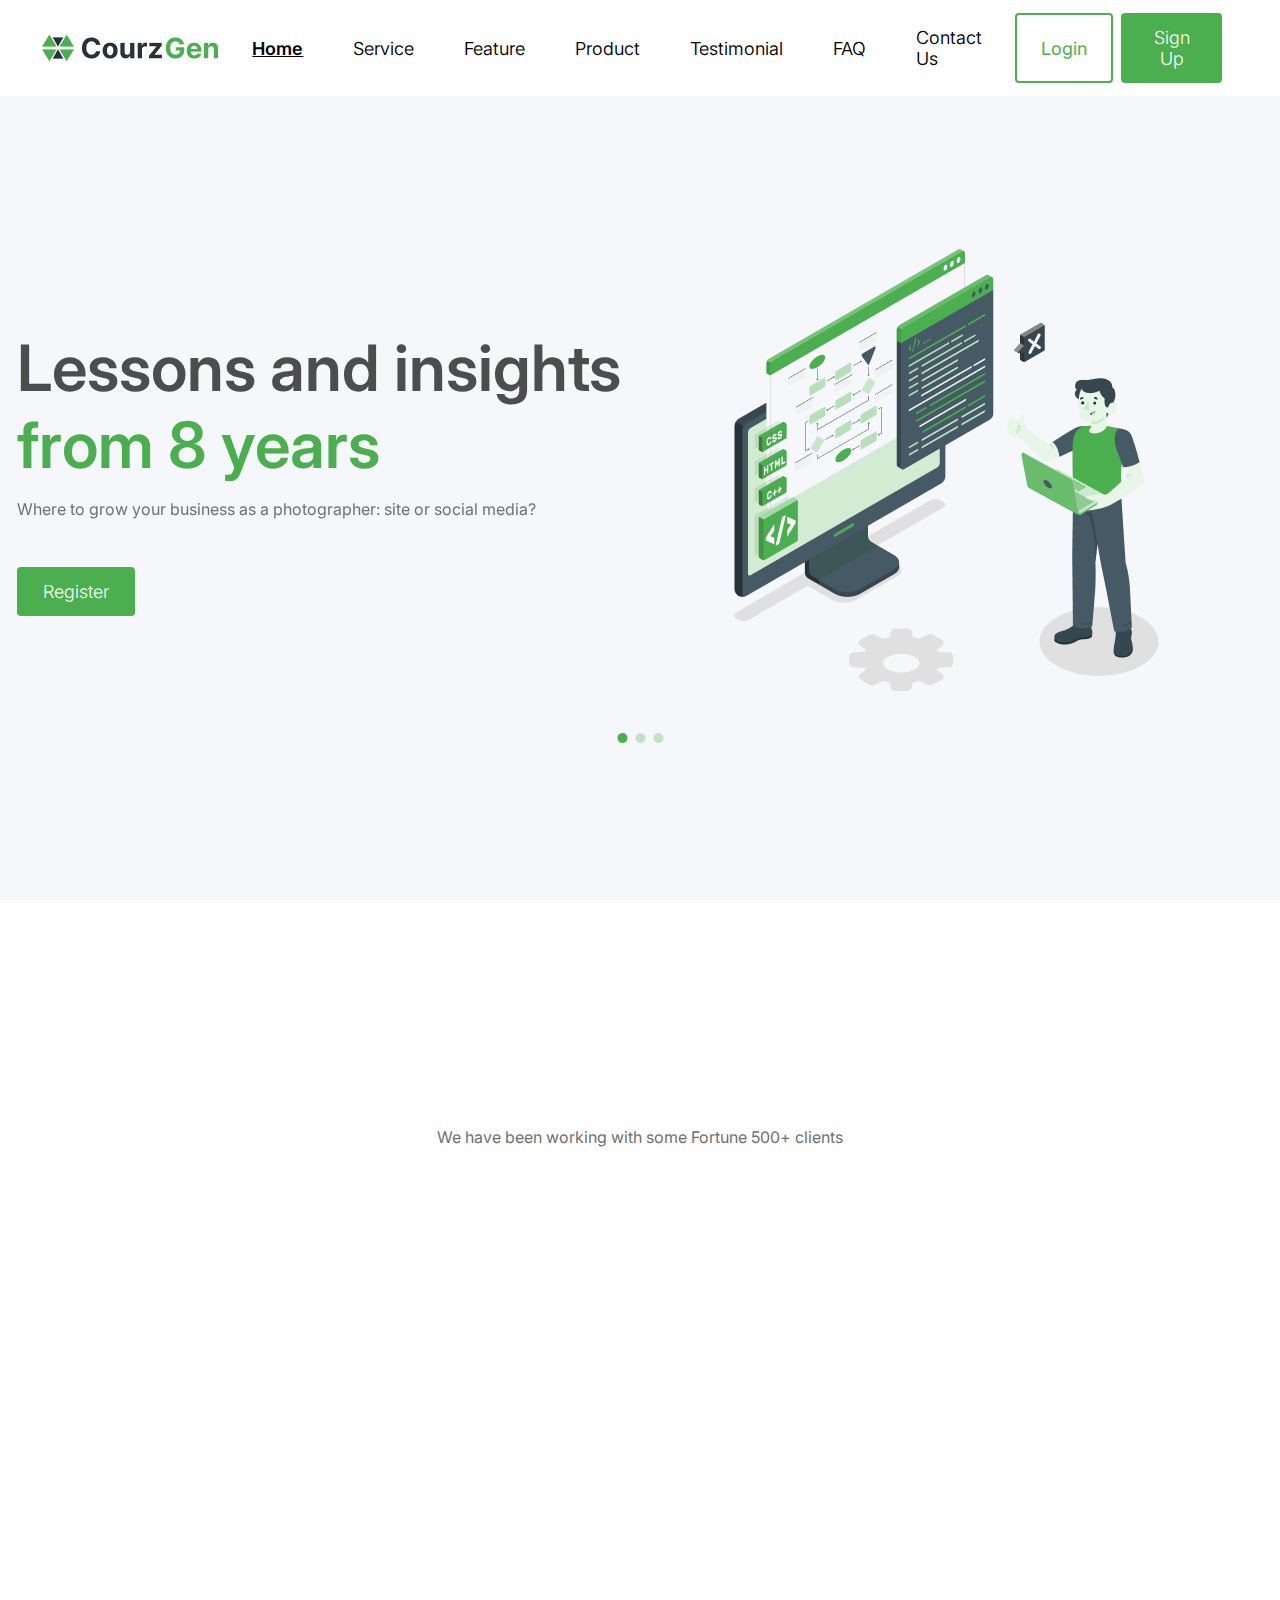
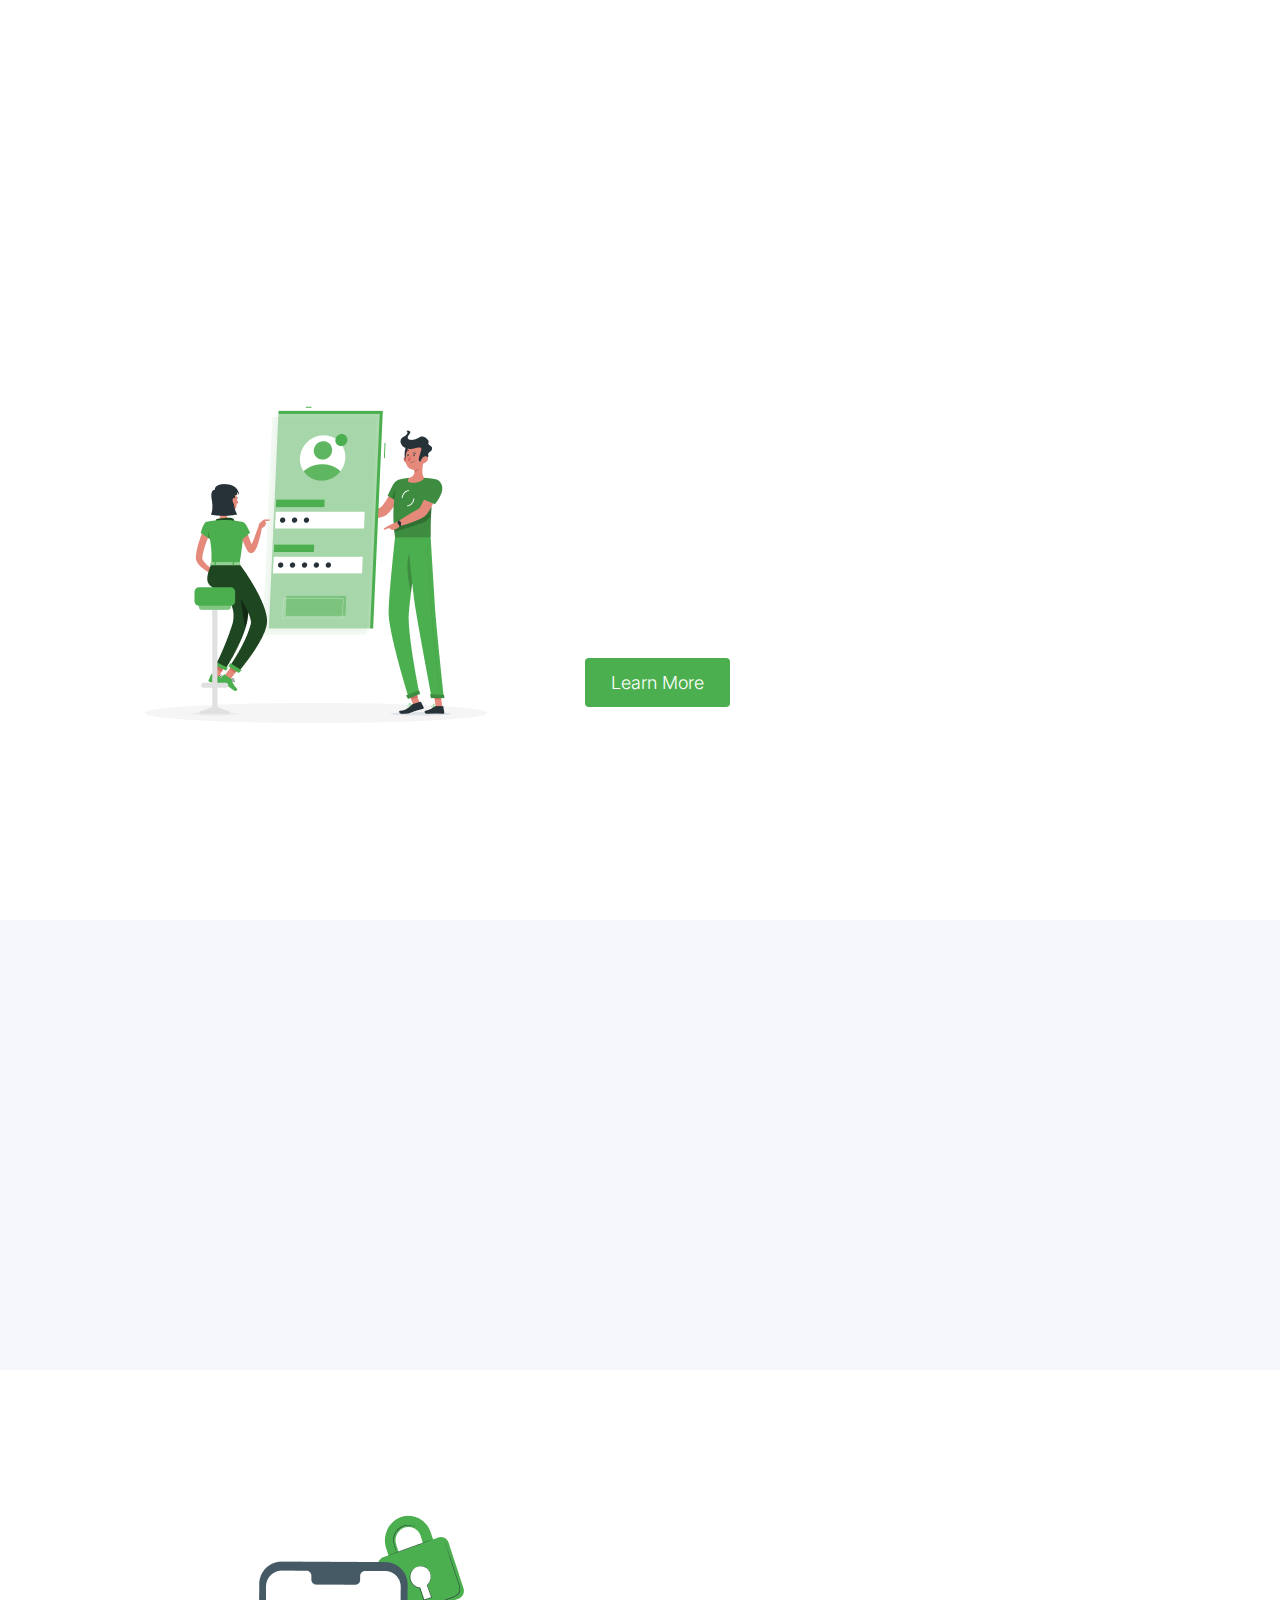
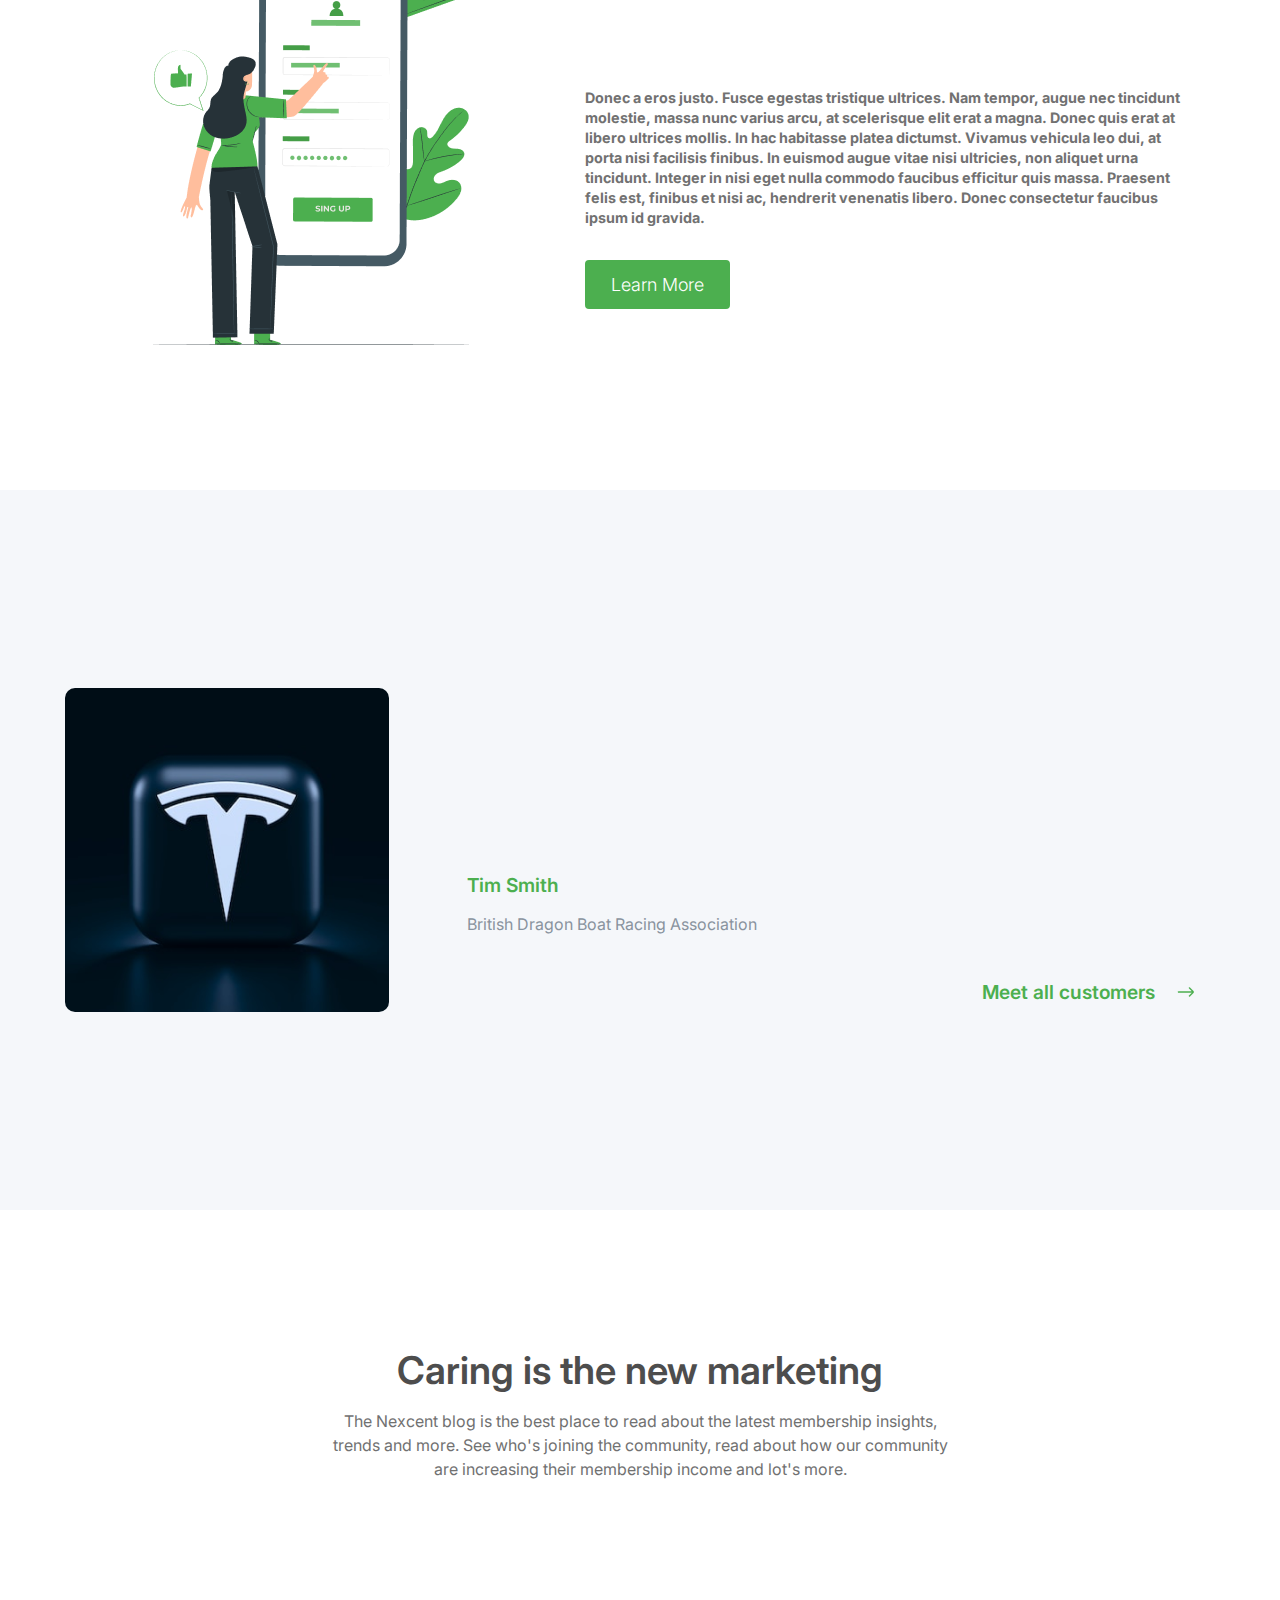
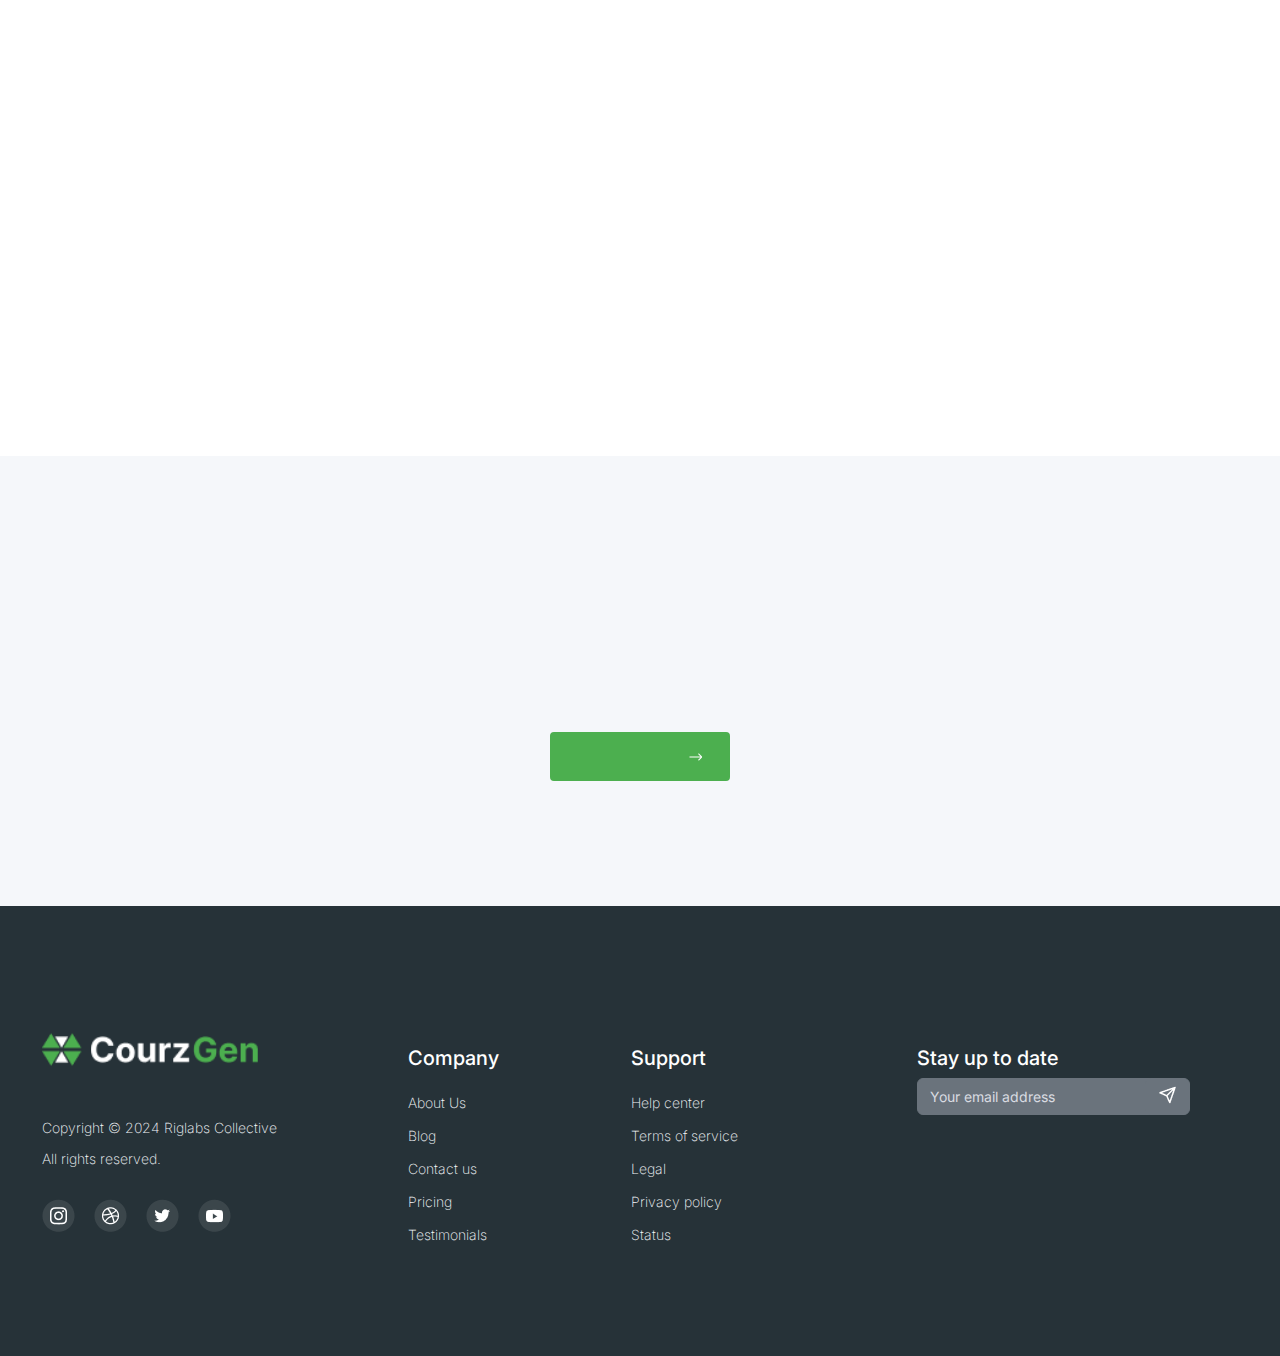
<file: index.html>
<!DOCTYPE html>
<html lang="en">
<head>
  <meta charset="UTF-8">
  <meta name="viewport" content="width=device-width, initial-scale=1.0">
  <title>Document</title>
  <link rel="stylesheet" href="style.css">
</head>
<body>
  <header>
    <img id="mainLogo" src="assets/Switch Mode=NO.png" alt="mainLogo">
    <nav>
      <a href="./" class="active">Home</a>
      <a href="./#Service">Service</a>
      <a href="./#Feature">Feature</a>
      <a href="./#Product">Product</a>
      <a href="./#Testimonial">Testimonial</a>
      <a href="">FAQ</a>      
      <a href="ContactUs.html">Contact Us</a>
    </nav>
    <div id="loginAndSignUp">
      <button id="loginBtn" class="loadingBtn">Login
        <img class="loadingIcon" src="assets/Loading.png" alt="Loading...">
      </button>
      <button id="signUpBtn" class="loadingBtn">
        <span>Sign Up</span>
        <img class="loadingIcon" src="assets/Loading.png" alt="Loading...">
      </button>
    </div>
  </header>
  <div id="Home"></div>
  <section id="firstContent">
      <div id="textAndImage">
        <div id="firstContentText">
          <p id="LessonsProp" class="js-scroll">Lessons and insights</p>
          <p id="fromProp" class="js-scroll">from 8 years</p>
          <p id="subProp" class="js-scroll">Where to grow your business as a photographer: site or social media?</p>
          <button id="registerBtn" class="loadingBtn">Register
            <img class="loadingIcon" src="assets/Loading.png" alt="Loading...">
          </button>
        </div>
        <div id="heroIllustration">
          <img id="heroIllustrationImg" src="assets/Hero Illustration.png" alt="Hero_Illustration">
        </div>
      </div>
      <div id="dots">
        <img id="dotsImg" src="assets/Dots.png" alt="Dots">
      </div>
      <div id="Service"></div>
  </section>
  <section id="secondContent">
      <h2 id="head2" class="js-scroll">Our Clients</h2>
      <p id="subProp">We have been working with some Fortune 500+ clients</p>
      <div class="clientsIcon">
        <img class="Icon js-scroll" src="assets/Logo.png" alt="Icon">
        <img class="Icon js-scroll" src="assets/Logo (1).png" alt="Icon">
        <img class="Icon js-scroll" src="assets/Logo (2).png" alt="Icon">
        <img class="Icon js-scroll" src="assets/Logo (3).png" alt="Icon">
        <img class="Icon js-scroll" src="assets/Logo (4).png" alt="Icon">
        <img class="Icon js-scroll" src="assets/Logo (5).png" alt="Icon">
        <img class="Icon js-scroll" src="assets/Logo (7).png" alt="Icon">
      </div>
      <h2 id="head3" class="js-scroll">Manage your entire community</h2>
      <h2 id="head2" class="js-scroll">in a single system</h2>
      <p id="subProp" class="js-scroll">Who is Nextcent suitable for?</p>
      <div id="prevCust">
        <div class="Customer js-scroll">
          <img id="logo" src="assets/Icon (3).png" alt="">
          <h3 id="head4">Membership Organizations</h3>
          <p id="info">Our membership management software provides full automation of membership renewals and payments</p>
        </div>
        <div class="Customer js-scroll">
          <img id="logo" src="assets/Icon (1).png" alt="">
          <h3 id="head4">National Associations</h3>
          <p id="info">Our membership management software provides full automation of membership renewals and payments</p>
        </div>
        <div class="Customer js-scroll">
          <img id="logo" src="assets/Icon (2).png" alt="">
          <h3 id="head4">Clubs And Groups</h3>
          <p id="info">Our membership management software provides full automation of membership renewals and payments</p>
        </div>
      </div>
  </section>

  <section>
    <div id="thirdContent">
      <div>
        <img id="Feature1" src="assets/Feature 1 Illustration.png" alt="Feature 1">
      </div>
      <div id="content3">
        <h2 id="head3" class="js-scroll">The unseen of spending three years at Pixelgrade</h2>
        <p id="subProp" class="js-scroll">Lorem ipsum dolor sit amet, consectetur adipiscing elit. Sed sit amet justo ipsum. Sed accumsan quam
          vitae est varius fringilla. Pellentesque placerat vestibulum lorem sed porta. Nullam mattis tristique iaculis. Nullam
          pulvinar sit amet risus pretium auctor. Etiam quis massa pulvinar, aliquam quam vitae, tempus sem. Donec elementum
          pulvinar odio.</p>
          <div id="Feature"></div>
        <button id="learnMoreBtn" class="loadingBtn">Learn More
          <img class="loadingIcon" src="assets/Loading.png" alt="Loading...">
        </button>
      </div>
    </div>
    </section>
  <section >
    <div id="fourthContent">
      <div id="PropText">
        <h2 id="Prop1" class=" js-scroll">Helping a local</h2>
        <h2 id="Prop2" class=" js-scroll">business reinvent itself</h2>
        <p id="Prop3" class=" js-scroll">We reached here with our hard work and dedication</p>
      </div>
      <div id="fourItems">
        <div id="first2Items">
          <div id="statistics">
            <div class=" js-scroll"><img id="statisticsImg" src="assets/Users.png" alt="Users"></div>
            <div class=" js-scroll">
              <h3 id="statisticsCalc">2,245,341</h3>
              <p id="subProp2">Members</p>
            </div>
          </div>
          <div id="statistics">
            <div class=" js-scroll"><img id="statisticsImg" src="assets/Calendar.png" alt="Calendar"></div>
            <div class=" js-scroll">
              <h3 id="statisticsCalc">828,867</h3>
              <p id="subProp2">Event Bookings</p>
            </div>
          </div>
        </div>
        <div id="second2Items">
          <div id="statistics">
            <div class=" js-scroll"><img id="statisticsImg" src="assets/Layers.png" alt="Layers"></div>
            <div class=" js-scroll">
              <h3 id="statisticsCalc">46,328</h3>
              <p id="subProp2">Clubs</p>
            </div>
          </div>
          <div id="statistics">
            <div class=" js-scroll"><img id="statisticsImg" src="assets/Logout.png" alt="Logout"></div>
            <div class=" js-scroll">
              <h3 id="statisticsCalc">1,926,436</h3>
              <p id="subProp2">Payments</p>
            </div>
          </div>
        </div>
        <div id="Product"></div>
      </div>
    </div>
  </section>
  <section>
    <div id="fifthContent">
      <div>
        <img id="Feature2" src="assets/Feature 2 Illustration.png" alt="Feature 1">
      </div>
      <div id="content5">
        <h2 id="head5" class=" js-scroll">How to design your site footer like we did</h2>
        <p id="subProp3" class="subProp3" class=" js-scroll">Donec a eros justo. Fusce egestas tristique ultrices. Nam tempor, augue nec tincidunt molestie, massa nunc varius arcu,
        at scelerisque elit erat a magna. Donec quis erat at libero ultrices mollis. In hac habitasse platea dictumst. Vivamus
        vehicula leo dui, at porta nisi facilisis finibus. In euismod augue vitae nisi ultricies, non aliquet urna tincidunt.
        Integer in nisi eget nulla commodo faucibus efficitur quis massa. Praesent felis est, finibus et nisi ac, hendrerit
        venenatis libero. Donec consectetur faucibus ipsum id gravida.</p>
        <button id="learnMoreBtn" class="loadingBtn">Learn More
          <img class="loadingIcon" src="assets/Loading.png" alt="Loading...">
        </button>
        <div id="Testimonial"></div>
      </div>
    </div>
    
  </section>
  <section >
    <div id="sixthContent">
      <img id="sixthContentImg" src="assets/Image.png" alt="">
      <div id="sixthContentText">
        <p id="subProp4" class=" js-scroll">Maecenas dignissim justo eget nulla rutrum molestie. Maecenas lobortis sem dui, vel rutrum risus tincidunt ullamcorper.
        Proin eu enim metus. Vivamus sed libero ornare, tristique quam in, gravida enim. Nullam ut molestie arcu, at hendrerit
        elit. Morbi laoreet elit at ligula molestie, nec molestie mi blandit. Suspendisse cursus tellus sed augue ultrices, quis
        tristique nulla sodales. Suspendisse eget lorem eu turpis vestibulum pretium. Suspendisse potenti. Quisque malesuada
        enim sapien, vitae placerat ante feugiat eget. Quisque vulputate odio neque, eget efficitur libero condimentum id.
        Curabitur id nibh id sem dignissim finibus ac sit amet magna.</p>
        <h4 id="author">Tim Smith</h4>
        <p id="subProp5">British Dragon Boat Racing Association</p>
        <div id="IconAndMore">
          <div id="clientsIcon2">
            <img class="Icon2 js-scroll" src="assets/Logo (6).png" alt="">
            <img class="Icon2 js-scroll" src="assets/Logo (1).png" alt="">
            <img class="Icon2 js-scroll" src="assets/Logo (2).png" alt="">
            <img class="Icon2 js-scroll" src="assets/Logo (3).png" alt="">
            <img class="Icon2 js-scroll" src="assets/Logo (4).png" alt="">
            <img class="Icon2 js-scroll" src="assets/Logo (5).png" alt="">
          </div>
          <h4 id="more">Meet all customers</h4>
          <img src="assets/Right.png" alt="">
        </div>
      </div>
    </div>
</section>
  <section id="FAQ">
    <div id="seventhContent">
      <h2 id="head6">Caring is the new marketing</h2>
      <span id="info2">The Nexcent blog is the best place to read about the latest membership insights, trends and more. See who's joining the
      community, read about how our community are increasing their membership income and lot's more.​</span>
      <div id="threePoints">
        <div class="container js-scroll">
          <div id="points">
            <img id="image" src="assets/image 18.png" alt="image">
            <div id="card">
              <h4 id="head7">Creating Streamlined Safeguarding Processes with OneRen</h4>
              <button id="readMoreBtn">
                <span>Read more</span>
                <img src="assets/Right.png" alt="Right">
              </button>
            </div>
        </div>
        </div>
        <div class="container js-scroll">
          <div id="points">
            <img id="image" src="assets/image 19.png" alt="image">
            <div id="card">
              <h4 id="head7">What are your safeguarding responsibilities and how can you manage them?</h4>
              <button id="readMoreBtn">
                <span>Read more</span>
                <img src="assets/Right.png" alt="Right">
            </div>
            </button>
          </div>
        </div>
        <div class="container js-scroll">
          <div id="points">
            <img id="image" src="assets/image 20.png" alt="image">
            <div id="card">
              <h4 id="head7">Revamping the Membership Model with Triathlon Australia</h4>
              <button id="readMoreBtn">
                <span>Read more</span>
                <img src="assets/Right.png" alt="Right">
            </div>
            </button>
          </div>
        </div>
      </div>
    </div>
  </section>
  <section>
    <div id="eighthContent">
      <h1 id="head8" class=" js-scroll">Wanna try our app?</h1>
      <button id="demoBtm">
        <span  class=" js-scroll">Get a demo</span>
        <img src="assets/Right1.png" alt="Right">
      </button>
    </div>
  </section>
  
  <footer>
    <div id="footerContent">
      <div id="footerLogo">
        <img id="footerLogoImg"src="assets/Switch Mode=YES.png" alt="">
        <p id="copyright">Copyright © 2024 Riglabs Collective</p>
        <p id="rights">All rights reserved.</p>
        <div id="footerSocial">
          <img src="assets/Social Icons (1).png" alt="Instagrsm">
          <img src="assets/Social Icons (2).png" alt="social">
          <img src="assets/Social Icons (3).png" alt="Twitter">
          <img src="assets/Social Icons (4).png" alt="YouTube">
        </div>
      </div>
        <div id="Company">
          <h4 id="head9">Company</h4>
          <a href="">About Us</a>
          <a href="">Blog</a>
          <a href="">Contact us</a>
          <a href="">Pricing</a>
          <a href="">Testimonials</a>
        </div>
        <div id="Support">
          <h4 id="head9">Support</h4>
          <a href="">Help center</a>
          <a href="">Terms of service</a>
          <a href="">Legal</a>
          <a href="">Privacy policy</a>
          <a href="">Status</a>
        </div>
        <div id="footerMail">
          <h4 id="head10">Stay up to date</h4>
          <form action="" autocomplete="on">
            <input type="mail" name="mail" placeholder="Your email address">
            <button id="submit" type="submit">
              <img src="assets/send.png" alt="send">
            </button>
          </form>
        </div>
    </div>
  </footer>
  <script src="script.js"></script>
</body>
</html>
</file>
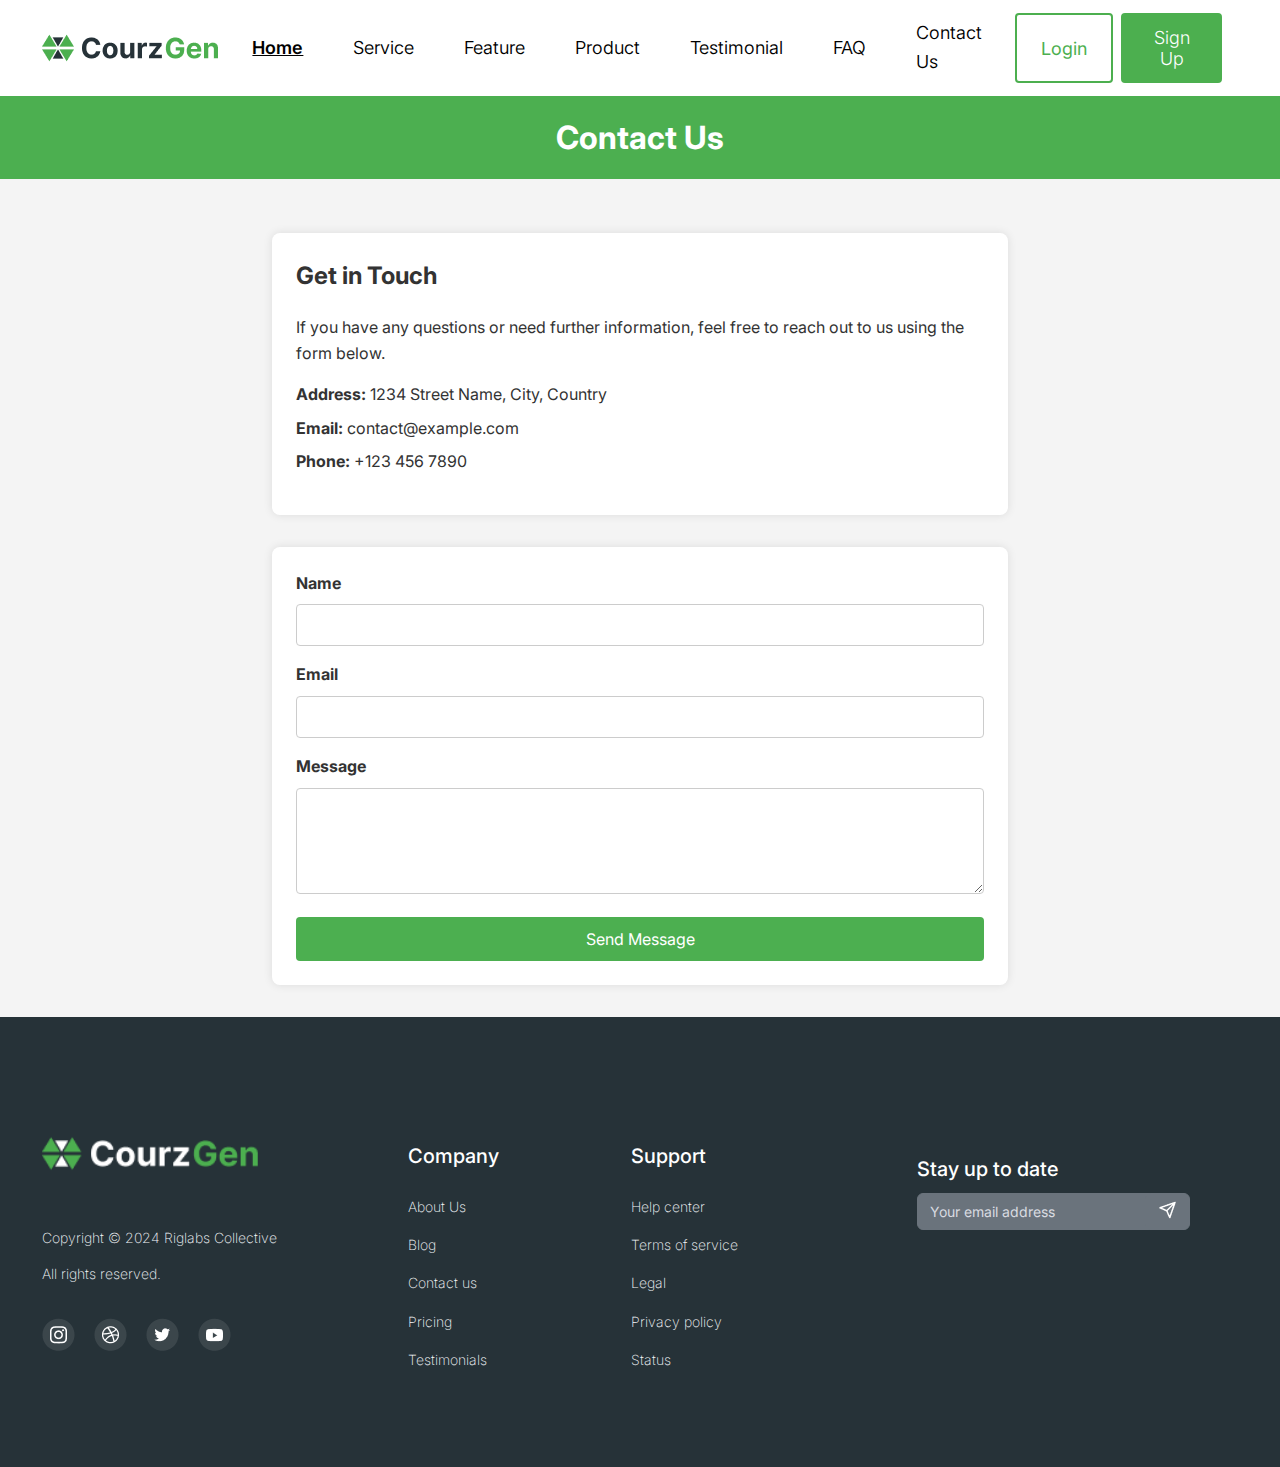
<file: ContactUs.html>
<!DOCTYPE html>
<html lang="en">

<head>
  <meta charset="UTF-8">
  <meta name="viewport" content="width=device-width, initial-scale=1.0">
  <title>Contact Us</title>
  <link rel="stylesheet" href="ContactUs.css">
</head>

<body>
  <header>
    <img id="mainLogo"src="assets/Switch Mode=NO.png" alt="">
    <nav>
      <a href="./" class="active">Home</a>
      <a href="./#Servise">Service</a>
      <a href="./#Feature">Feature</a>
      <a href="./#Product">Product</a>
      <a href="./#Testimonial">Testimonial</a>
      <a href="">FAQ</a>
      <a href="ContactUs.html">Contact Us</a>
    </nav>
    <div id="loginAndSignUp">
      <button id="loginBtn" class="loadingBtn">Login
        <img class="loadingIcon" src="assets/Loading.png" alt="Loading...">
      </button>
      <button id="signUpBtn" class="loadingBtn">
        <span>Sign Up</span>
        <img class="loadingIcon" src="assets/Loading.png" alt="Loading...">
      </button>
    </div>
  </header>
  <h1 id="heading">Contact Us</h1>
  <main>
    <section class="contact-container">
      <div class="contact-info">
        <h2>Get in Touch</h2>
        <p>If you have any questions or need further information, feel free to reach out to us using the form below.</p>
        <ul>
          <li><strong>Address:</strong> 1234 Street Name, City, Country</li>
          <li><strong>Email:</strong> contact@example.com</li>
          <li><strong>Phone:</strong> +123 456 7890</li>
        </ul>
      </div>
      <div class="contact-form">
        <form >
          <div class="form-group">
            <label for="name">Name</label>
            <input type="text" id="name" name="name" required>
          </div>
          <div class="form-group">
            <label for="email">Email</label>
            <input type="email" id="email" name="email" required>
          </div>
          <div class="form-group">
            <label for="message">Message</label>
            <textarea id="message" name="message" rows="5" required></textarea>
          </div>
          <button type="submit">Send Message</button>
        </form>
      </div>
    </section>
  </main>

  <footer>
    <div id="footerContent">
      <div id="footerLogo">
        <img id="footerLogoImg" src="assets/Switch Mode=YES.png" alt="">
        <p id="copyright">Copyright © 2024 Riglabs Collective</p>
        <p id="rights">All rights reserved.</p>
        <div id="footerSocial">
          <img src="assets/Social Icons (1).png" alt="Instagrsm">
          <img src="assets/Social Icons (2).png" alt="social">
          <img src="assets/Social Icons (3).png" alt="Twitter">
          <img src="assets/Social Icons (4).png" alt="YouTube">
        </div>
      </div>
      <div id="Company">
        <h4 id="head9">Company</h4>
        <a href="">About Us</a>
        <a href="">Blog</a>
        <a href="">Contact us</a>
        <a href="">Pricing</a>
        <a href="">Testimonials</a>
      </div>
      <div id="Support">
        <h4 id="head9">Support</h4>
        <a href="">Help center</a>
        <a href="">Terms of service</a>
        <a href="">Legal</a>
        <a href="">Privacy policy</a>
        <a href="">Status</a>
      </div>
      <div id="footerMail">
        <h4 id="head10">Stay up to date</h4>
        <form action="" autocomplete="on">
          <input type="mail" name="mail" placeholder="Your email address">
          <button id="submit" type="submit">
            <img src="assets/send.png" alt="send">
          </button>
        </form>
      </div>
    </div>
  </footer>
  <script src="script.js"></script>
</body>
</html>
</file>
<file: style.css>
@import url('https://fonts.googleapis.com/css2?family=Inter:ital,opsz,wght@0,14..32,100..900;1,14..32,100..900&family=Roboto:ital,wght@0,100;0,300;0,400;0,500;0,700;0,900;1,100;1,300;1,400;1,500;1,700;1,900&display=swap');
*{
  box-sizing: border-box;
  font-family: 'Inter', sans-serif;
}
body {
  box-sizing: border-box;
    margin: 0;
    padding: 0;
    overflow-x: hidden;
  }

html {
  scroll-behavior: smooth;
}
img{
  pointer-events: none;
  max-width: 100%;
  height: auto;
}
#mainLogo{
  width: 11.803rem;
  height:auto;
  margin-left: 2rem;
}
header{
  position: absolute;
  top: 0;
  left: 0;
  width: 100%;
  height: 6rem;
  z-index: 1000;
  display: flex;
  flex-direction: row;
  align-items: center;
  padding: 1.25rem 0.625rem;
  gap: 0.5rem;
  justify-content: space-between;
  border: #ffffff;
  background-color: #ffffff;
}
nav{
  display: flex;
  flex-direction: row;
  align-items: center;
  font-weight: 350;
}
header nav .active{
  font-weight: 600;
  text-decoration: underline;
}
header nav a {
  color: rgb(0, 0, 0);
  font-size: 1.125rem;
  margin: 0 1.563rem;
  transition: all 0.3s;
  text-decoration: none;
}
header nav a:hover{
  color:#89939E;
}
.sticky{
  position: fixed;
  top: 0;
  left: 0;
  z-index: 1000;
}
#loginAndSignUp{
  display: flex;
  flex-direction: row;
}
#loginBtn,#readMoreBtn{
  background-color: #ffffff;
  color: #4CAF4F;
  padding: 0.75rem 1.5rem;
  font-size: 1.125rem;
  border-radius: 4px;
  display: flex;
    align-items: center;
  border: 2px solid #4CAF4F;/* Specify border width, style, and color */
  font-weight: 400;
  transition: all 0.3s;
}
#signUpBtn, #registerBtn,#learnMoreBtn,#demoBtm{
  background-color: #4CAF4F;
  color: #ffffff;
  padding: 0.75rem 1.5rem;
  font-size: 1.125rem;
  border-radius: 4px;
  width:fit-content;
  display: flex;
  align-items: center;
  border: 2px solid #4CAF4F;
  font-weight: 300;
  transition: all 0.3s;
}
.loadingIcon {
  display: none;
}
.loadingBtn.loading .loadingIcon {
  display: inline-block;
}
#signUpBtn{
  margin-right: 3rem;
  margin-left: 0.5rem;
}
#loginBtn:hover,#readMoreBtn:hover{
  background-color: #F5F7FA;
}
#signUpBtn:hover, #registerBtn:hover, #learnMoreBtn:hover, #demoBtm:hover{
  color: #F5F7FA;
}
#loginBtn:focus, #readMoreBtn:focus{
  border-color: #89939E;
  background-color: #F5F7FA;
}
#signUpBtn:focus, #registerBtn:focus, #learnMoreBtn:focus, #demoBtm:focus{
  border-color: #4D4D4D;
}
#loginBtn:active, #readMoreBtn:active{
  border-color: #F5F7FA;
  background-color: #F5F7FA;
}
#signUpBtn:active, #registerBtn:active, #learnMoreBtn:active, #demoBtm:active{
  background-color: #388E3B;
  border-color: #388E3B;
}
#firstContent{
  width: 100vw;
  height: calc(100vh - 6rem);
  margin-top:6rem;
  background-color: #F5F7FA;
  display: flex;
  flex-direction: column;
  justify-content: center;
  align-items: center;
  overflow: hidden;
}
#firstContentText{
  display: flex;
  flex-direction: column;
  justify-content: center;
  align-items: flex-start;
  padding: 0 6.5rem 0 0;
  box-sizing: border-box;
}
#textAndImage{
  display: flex;
  flex-direction: row;
  margin-right: 6rem;
  box-sizing: border-box;
}

#LessonsProp{
  font-size: 4rem;
  font-weight: 600;
  color: #4D4D4D;
  margin: 0;
}
#fromProp{
  font-size: 4rem;
  font-weight: 600;
  color: #4CAF4F;
  margin: 0;
}
#subProp{
  font-size: 1rem;
  color: #717171;
}
#heroIllustrationImg{
  width: 27.625rem;
  max-width: 100%;
  height: auto;
  object-fit: contain;
}
#registerBtn{
  margin-top: 2rem;
}
#dots{
  pointer-events: none;
  margin-top: 2rem;
}
#secondContent{
  height: 100vh;
  display: flex;
  flex-direction: column;
  justify-content: center;
  align-items: center;
  box-sizing: border-box;
}
#head2{
  font-size: 2.2rem;
  color: #4D4D4D;
  margin:0 0 0.5rem 0;
}
#head3{
  font-size: 2.2rem;
  color: #4D4D4D;
  margin-bottom: 0;
}
.clientsIcon{
  width: 100%;
  display: flex;
  flex-direction: row;
  justify-content: space-around;
  margin: 1rem 0 2.5rem 0;
  padding: 0 6.5rem;
}
.Icon,.Icon2{
  max-width: 100%;
  height: auto;
  object-fit: contain;
}
h3{
  font-size: 1.75rem;
  margin: 0;
  color: #4D4D4D;
}
#prevCust{
  display: flex;
  flex-direction: row;
  justify-content: center;
  align-items: center;
  gap: 1.5rem;
  max-width: 71rem;
}
.Customer{
  display: flex;
  flex-direction: column;
  justify-content: center;
  align-items: center;
  border-radius: 5px;
  box-shadow: 0 0.25rem .5rem 0.1px #efefef;
}
#info,#info2{
  font-size: 1rem;
  color: #717171;
  text-align: center;
}
#logo{
  margin-bottom: 1rem;
}
#thirdContent , #fifthContent,#sixthContent{
  height: 80vh;
  display: flex;
  flex-direction: row;
  justify-content: center;
  align-items: center;
  box-sizing: border-box;
}
#content3,#content5{
  max-width: 37.563rem;
  margin-left: 3rem;
}
#fourthContent{
  display: flex;
  flex-direction: row;
  justify-content: space-evenly;
  align-items: center;
  height: 50vh;
  background-color: #F5F7FA;
}
#Prop1, #Prop2{
  margin: 0;
  font-size: 2.3rem;
}
#Prop1{
  color: #4D4D4D;
}
#Prop2{
  color: #4CAF4F;
}
#Prop3{
  font-size: 0.95rem;
}
#PropText{
  display: flex;
  flex-direction: column;
  align-items: flex-start; 
}
#fourItems{
  display: flex;
  flex-direction: row;
  justify-content: space-around;
  align-items: center;
  gap: 6rem;
}
#subProp2 {
  font-size: 1rem;
  color: #717171;
  margin: 0;
  margin-bottom: 2.5rem;
}
#statistics{
  display: flex;
  flex-direction: row;
  gap: 1rem;
}
#head5{
  font-size: 2.3rem;
  color: #4D4D4D;
  margin-bottom: 1rem;
}
#subProp3{
  font-size: 0.895rem;
  color: #717171;
  margin: 0;
  font-weight: 700;
  margin-bottom: 2rem;
  line-height: 1.4;
}
#sixthContent{
  gap: 4.875rem;
  background-color: #F5F7FA;
}
#sixthContentText{
  max-width: 46.75rem;
}
#sixthContentImg{
  border-image: fill;
  border-radius: 10px;
}
#subProp4, #subProp5{
  font-size: 1rem;
  color: #717171;
  line-height: 1.4;
  font-weight: 500;
}
#author,#more{
  font-size: 1.2rem;
  font-weight: 600;
  color: #4CAF4F;
  margin: 0;
}
#subProp5 {
  color: #89939E;
  font-weight: 400;
  margin-bottom: 2rem;
}
#IconAndMore{
  display: flex;
  flex-direction: row;
  justify-content: space-evenly;
  align-items: center;
}
#clientsIcon2 {
  max-width: 90%;
  display: flex;
  flex-direction: row;
  align-items: center;
  gap: 2.3rem;
  justify-content: space-around;
}
#seventhContent{
  height: 94vh;
  display: flex;
  flex-direction: column;
  justify-content: center;
  align-items: center;
}
#threePoints{
  display: flex;
  flex-direction: row;
  justify-content: space-around;
  align-items: center;
  gap: 1.5rem;
}
#head6{
  margin-top: -8.5rem;
  font-size: 2.4rem;
  color: #4D4D4D;
  margin-bottom: 1rem;
  font-weight: 600;
}
#info2{
  max-width: 39.25rem;
  font-size: 1rem;
  line-height: 1.5;
  margin-bottom: 1rem;
}
.container{
  width: 29rem;
  height: 17.875rem;
  object-fit: contain;
}
#points{
  position: relative;
  width: 100%;
  max-width: 29rem;
  object-fit: contain;
  display: flex;
  flex-direction: column;
  justify-content: center;
  align-items: center;
}
#image{
  object-fit: contain;
  z-index: 100;
}
#card{
  position: absolute;
  max-width: 19.65rem;
  max-height: 11.25rem;
  z-index: 200;
  display: flex;
  flex-direction: column;
  justify-content: center;
  align-items: center;
  border-radius: 10px;
  background-color: #F5F7FA;
  box-shadow: 0 0.25rem 1rem #abbed1cb;
  padding: 1rem;
  bottom:-8.75rem;
}
#head7{
  margin: 0;
  font-size: 1.3rem;
  color: #717171;
  margin-bottom: 1rem;
  font-weight: 500;
  text-align: center;
}
#demoBtm span{
  margin-left: 0.5rem;
  margin-right: 0.5rem;
}
#eighthContent{
  height: 50vh;
  display: flex;
  flex-direction: column;
  justify-content: center;
  align-items: center;
  background-color: #F5F7FA;
}
#head8{
  font-size:4rem;
  color: #263238;
  margin-bottom: 2rem;
}

#footerContent{
  height: 50vh;
  display: flex;
  flex-direction: row;
  justify-content: space-around;
  align-items: center;
  background-color: #263238;
  margin-left: -3rem;
}
#footerContent a {
  color: #F5F7FA;
  font-size: 0.875rem;
  text-decoration: none;
  font-weight: 200;
  margin-left: -3rem;
}
#copyright,#rights{
  font-size: 0.875rem;
  color: #F5F7FA;
  font-weight: 200;
}
#head9{
  color: #ffffff;
  font-size: 1.25rem;
  font-weight: 500;
  margin-bottom: 0.5rem;
  margin-left: -3rem;
}
#Company,#Support{
  display: flex;
  flex-direction: column;
  align-items: flex-start;
  gap: 1rem;
}
#footerSocial{
  margin-top: 2rem;
  display: flex;
  flex-direction: row;
  gap: 1.2rem;
}
#footerLogoImg{
  width: 13.6rem;
  height:auto;
  margin-bottom: 2rem;
}
#footerMail{
  display: flex;
  align-items: flex-start;
  flex-direction: column;
  justify-content: center ;
  margin-top: -8rem;
}
#head10{
  color: #ffffff;
    font-size: 1.25rem;
    font-weight: 500;
    margin-bottom: 0.5rem;
}
#footerMail input{
  background-color: #6a737c;
  border: .01px solid #6a737c;
  border-radius: 6px;
  color: #D9DBE1;
  font-size: 0.875rem;
  padding:  0.563rem 0.75rem;
}
#footerMail input::placeholder{
  color: #D9DBE1;
}
#footerMail input:focus{
  border-color: none;
}
#submit{
  margin-left: -1rem;
  background-color: #6a737c;
  border: .01px solid #6a737c;
  border-radius: 6px;
  color: #D9DBE1;
  padding: 0.4rem 0.75rem;
}
#footerMail form{
  display: flex;
  flex-direction: row;
}


/*Animations*/
.js-scroll{
  opacity: 0;
  filter: blur(5px);
  transform: translateY(-100%);
  transition: all 1s;
}
.animate{
  opacity: 1;
  filter: blur(0);
  transform: translateY(0);
}

.Icon:nth-child(2){
  transition-delay:  500ms;
}
.Icon:nth-child(3){
  transition-delay:  1000ms;
}
.Icon:nth-child(4){
  transition-delay:  1500ms;
}
.Icon:nth-child(5){
  transition-delay: 2000ms;
}
.Icon:nth-child(6){
  transition-delay:  2500ms;
}
.Icon:nth-child(7){
  transition-delay:  3000ms;
}


.Customer:nth-child(2){
  transition-delay:  400ms;
}
.Customer:nth-child(3){
  transition-delay: 800ms;
}


.container:nth-child(2){
  transition-delay:  400ms;
}
.container:nth-child(3){
  transition-delay:  800ms;
}


/*Media Queries*/
@media screen and (min-width: 767px) and (max-width: 1025px) { /* For landscape mode tablets (larger tablets) */
  #mainLogo {
    max-width: 7rem;
    margin: 0;
    margin-left: 0.5rem;
  }
  header {
    width: 100%;
    height: 4.6rem;
    z-index: 1000;
    padding: 0.25rem 0.0625rem;
    gap: 0;
    }

  nav {
    display: flex;
    flex-direction: row;
    align-items: center;
    font-weight: 300;
  }

  header nav .active {
    font-weight: 500;
    text-decoration: underline;
  }

  header nav a {
    font-size: 0.99rem;
    margin: 0 .563rem;
  }
  #loginBtn,
  #readMoreBtn,
  #signUpBtn,
  #registerBtn,
  #learnMoreBtn,
  #demoBtm {
    padding: 0.5rem 1rem;
    font-size: 0.99rem;
  }
  #signUpBtn{
    margin-right: 0.55rem;
  }
  #firstContent{
    height: calc(80vh - 4.6rem);
    margin-top: 4.6rem;
  }
  #firstContentText{
    padding: 0 3.5rem 0 1rem;
  }
  #textAndImage{
    margin-right: 4rem;
  }
  #heroIllustrationImg{
    width: 25.625rem;
  }
  #registerBtn{
    margin-top: 1.5rem;
  }
  #secondContent{
    height: 80vh;
  }
  #secondContentImg{
    max-width: 80%;
  }
  #head2{
    font-size: 2rem;
  }
  #head3{
    font-size: 2rem;
  }
  #head4{
    font-size: 100%;
  }
  .clientsIcon{
    margin: 1rem 0 2rem 0;
    padding: 0 4.5rem;
  }
  .Icon{
    max-width: 100%;
  }
  h3{
    font-size: 1.75rem;
  }
  #prevCust{
    gap: 1.2rem;
    max-width: 45rem;
  }
  #info,#info2{
    font-size: 1.1rem;
  }
  #thirdContent , #fifthContent,#sixthContent{
    height: 80vh;
  }
    #thirdContent{
    flex-direction: column;
  }
  #Feature1{
    width: 90%;
  }
  #content3{
    max-width: 38.563rem;
    margin-left: 0;
  }
  #subProp{
    font-size: 1.3rem;
  }
  #fourthContent{
    height: 50vh;
  }
  #PropText{
    margin-left: 1rem;
    }
  #Prop1, #Prop2{
    font-size: 2.3rem;
  }
  #statisticsImg{
    width: 2.5rem;
  }
  #statisticsCalc{
    font-size: 1.3rem;
  }
  #Prop3{
    font-size: 0.95rem;
  }
  #fourItems{
    gap: 3rem;
  }
  #subProp2 {
    font-size: 1rem;
    margin-bottom: 2rem;
  }
  #statistics{
    gap: 1rem;
  }
  #head5{
    font-size: 2.3rem;
  }
  #subProp3{
    font-size: 0.95rem;
    margin-bottom: 1rem;
  }
  .subProp3{
    font-weight: 400;
    font-size: 1rem;
  }
  #fifthContent{
    flex-direction: column;
  }
  #Feature2{
    max-width: 90%;
  }
  #sixthContent{
    gap: 1rem;
  }
  #sixthContentText{
    max-width: 46rem;
  }
  #subProp4{
    max-width: 23rem;
  }
  #clientsIcon2 {
    max-width: 70%;
    gap: 0;
  }
  #seventhContent{
    height: 70vh;
  }
  #card{
    width: 12.25rem;
  }
  #head7{
    font-size: 1.1rem;
  }
  .Icon2{
    max-width: 2rem;
  }
  #subProp4, #subProp5{
    font-size: 1.15rem;
    margin-bottom: 2rem;
}
  .container{
    max-width: 14rem;
    width: 100%;
  }
    #footerContent {
      height: 30vh;
      justify-content: space-around;
      margin-left:-1.4rem;
    }
  
    #footerContent a {
      font-size: 0.775rem;
      font-weight: 150;
      margin-left: -1.5rem;
    }
  
    #copyright,
    #rights {
      font-size: 0.775rem;
      font-weight: 200;
    }
  
    #head9 {
      font-size: 1.2rem;
      font-weight: 400;
      margin-left:-1.5rem;
    }
  
    #Company,
    #Support {
      gap: 1rem;
    }
  
    #footerSocial {
      gap: 1rem;
    }
  
    #footerLogoImg {
      width: 10rem;
    }
  
    #footerMail {
      margin-top: -8rem;
    }
  
  #footerMail input {
      max-width: 80%;
    }
  #footerMail form{
      margin: 0;
    }
}
</file>
<file: ContactUs.css>
@import url('https://fonts.googleapis.com/css2?family=Inter:ital,opsz,wght@0,14..32,100..900;1,14..32,100..900&family=Roboto:ital,wght@0,100;0,300;0,400;0,500;0,700;0,900;1,100;1,300;1,400;1,500;1,700;1,900&display=swap');

* {
  box-sizing: border-box;
  font-family: 'Inter', sans-serif;
}
body {
  margin: 0;
  padding: 0;
  font-family: 'Arial', sans-serif;
  line-height: 1.6;
  color: #333;
  background-color: #f4f4f4;
}

#heading {
  background-color: #4CAF50;
  color: #fff;
  padding: 1rem;
  text-align: center;
  margin-top: 6rem;
}

#mainLogo {
  width: 11.803rem;
  height: auto;
  margin-left: 2rem;
}

header {
  position: absolute;
  top: 0;
  left: 0;
  width: 100%;
  height: 6rem;
  z-index: 1000;
  display: flex;
  flex-direction: row;
  align-items: center;
  padding: 1.25rem 0.625rem;
  gap: 0.5rem;
  justify-content: space-between;
  border: #ffffff;
  background-color: #ffffff;
}

nav {
  display: flex;
  flex-direction: row;
  align-items: center;
  font-weight: 350;
}

header nav .active {
  font-weight: 600;
  text-decoration: underline;
}

header nav a {
  color: rgb(0, 0, 0);
  font-size: 1.125rem;
  margin: 0 1.563rem;
  transition: all 0.3s;
  text-decoration: none;
}

header nav a:hover {
  color: #89939E;
}

.sticky {
  position: fixed;
  top: 0;
  left: 0;
  z-index: 1000;
}

#loginAndSignUp {
  display: flex;
  flex-direction: row;
}

#loginBtn,
#readMoreBtn {
  background-color: #ffffff;
  color: #4CAF4F;
  padding: 0.75rem 1.5rem;
  font-size: 1.125rem;
  border-radius: 4px;
  display: flex;
  align-items: center;
  border: 2px solid #4CAF4F;
  /* Specify border width, style, and color */
  font-weight: 400;
  transition: all 0.3s;
}

#signUpBtn,
#registerBtn,
#learnMoreBtn,
#demoBtm {
  background-color: #4CAF4F;
  color: #ffffff;
  padding: 0.75rem 1.5rem;
  font-size: 1.125rem;
  border-radius: 4px;
  width: fit-content;
  display: flex;
  align-items: center;
  border: 2px solid #4CAF4F;
  font-weight: 300;
  transition: all 0.3s;
}

.loadingIcon {
  display: none;
}

.loadingBtn.loading .loadingIcon {
  display: inline-block;
}

#signUpBtn {
  margin-right: 3rem;
  margin-left: 0.5rem;
}

#loginBtn:hover,
#readMoreBtn:hover {
  background-color: #F5F7FA;
}

#signUpBtn:hover,
#registerBtn:hover,
#learnMoreBtn:hover,
#demoBtm:hover {
  color: #F5F7FA;
}

#loginBtn:focus,
#readMoreBtn:focus {
  border-color: #89939E;
  background-color: #F5F7FA;
}

#signUpBtn:focus,
#registerBtn:focus,
#learnMoreBtn:focus,
#demoBtm:focus {
  border-color: #4D4D4D;
}

#loginBtn:active,
#readMoreBtn:active {
  border-color: #F5F7FA;
  background-color: #F5F7FA;
}

#signUpBtn:active,
#registerBtn:active,
#learnMoreBtn:active,
#demoBtm:active {
  background-color: #388E3B;
  border-color: #388E3B;
}
main {
  padding: 2rem;
  max-width: 800px;
  margin: auto;
}

.contact-container {
  display: flex;
  flex-direction: column;
  gap: 2rem;
}

.contact-info {
  background: #fff;
  padding: 1.5rem;
  border-radius: 8px;
  box-shadow: 0 0 10px rgba(0, 0, 0, 0.1);
}

.contact-info h2 {
  margin-top: 0;
}

.contact-info p {
  margin: 0.5rem 0;
}

.contact-info ul {
  list-style: none;
  padding: 0;
}

.contact-info li {
  margin-bottom: 0.5rem;
}

.contact-form {
  background: #fff;
  padding: 1.5rem;
  border-radius: 8px;
  box-shadow: 0 0 10px rgba(0, 0, 0, 0.1);
}

.contact-form form {
  display: flex;
  flex-direction: column;
}

.contact-form .form-group {
  margin-bottom: 1rem;
}

.contact-form label {
  display: block;
  margin-bottom: 0.5rem;
  font-weight: bold;
}

.contact-form input,
.contact-form textarea {
  width: 100%;
  padding: 0.75rem;
  border: 1px solid #ccc;
  border-radius: 4px;
}

.contact-form button {
  background-color: #4CAF50;
  color: #fff;
  border: none;
  padding: 0.75rem 1.5rem;
  border-radius: 4px;
  cursor: pointer;
  font-size: 1rem;
}

.contact-form button:hover {
  background-color: #45a049;
}
#footerContent {
  height: 50vh;
  display: flex;
  flex-direction: row;
  justify-content: space-around;
  align-items: center;
  background-color: #263238;
  margin-left: -3rem;
}

#footerContent a {
  color: #F5F7FA;
  font-size: 0.875rem;
  text-decoration: none;
  font-weight: 200;
  margin-left: -3rem;
}

#copyright,
#rights {
  font-size: 0.875rem;
  color: #F5F7FA;
  font-weight: 200;
}

#head9 {
  color: #ffffff;
  font-size: 1.25rem;
  font-weight: 500;
  margin-bottom: 0.5rem;
  margin-left: -3rem;
}

#Company,
#Support {
  display: flex;
  flex-direction: column;
  align-items: flex-start;
  gap: 1rem;
}

#footerSocial {
  margin-top: 2rem;
  display: flex;
  flex-direction: row;
  gap: 1.2rem;
}

#footerLogoImg {
  width: 13.6rem;
  height: auto;
  margin-bottom: 2rem;
}

#footerMail {
  display: flex;
  align-items: flex-start;
  flex-direction: column;
  justify-content: center;
  margin-top: -8rem;
}

#head10 {
  color: #ffffff;
  font-size: 1.25rem;
  font-weight: 500;
  margin-bottom: 0.5rem;
}

#footerMail input {
  background-color: #6a737c;
  border: .01px solid #6a737c;
  border-radius: 6px;
  color: #D9DBE1;
  font-size: 0.875rem;
  padding: 0.563rem 0.75rem;
}

#footerMail input::placeholder {
  color: #D9DBE1;
}

#footerMail input:focus {
  border-color: none;
}

#submit {
  margin-left: -1rem;
  background-color: #6a737c;
  border: .01px solid #6a737c;
  border-radius: 6px;
  color: #D9DBE1;
  padding: 0.4rem 0.75rem;
}

#footerMail form {
  display: flex;
  flex-direction: row;
}
/*Media Queries*/
@media screen and (min-width: 767px) and (max-width: 1025px) {
  #mainLogo {
    max-width: 6rem;
    margin: 0;
    margin-left: 0.5rem;
  }

  header {
    width: 100%;
    height: 4.6rem;
    z-index: 1000;
    padding: 0.25rem 0.0625rem;
    gap: 0;
  }

  nav {
    display: flex;
    flex-direction: row;
    align-items: center;
    font-weight: 300;
  }

  header nav .active {
    font-weight: 500;
    text-decoration: underline;
  }

  header nav a {
    font-size: 0.99rem;
    margin: 0 .563rem;
  }

  #loginBtn,
  #readMoreBtn,
  #signUpBtn,
  #registerBtn,
  #learnMoreBtn,
  #demoBtm {
    padding: 0.5rem 1rem;
    font-size: 0.99rem;
  }

  #signUpBtn {
    margin-right: 0.55rem;
  }


  #footerContent {
    height: 30vh;
    justify-content: space-around;
    margin-left: -1.4rem;
  }

  #footerContent a {
    font-size: 0.775rem;
    font-weight: 150;
    margin-left: -1.5rem;
  }

  #copyright,
  #rights {
    font-size: 0.775rem;
    font-weight: 200;
  }

  #head9 {
    font-size: 1.2rem;
    font-weight: 400;
    margin-left: -1.5rem;
  }

  #Company,
  #Support {
    gap: 1rem;
  }

  #footerSocial {
    gap: 1rem;
  }

  #footerLogoImg {
    width: 10rem;
  }

  #footerMail {
    margin-top: -8rem;
  }

  #footerMail input {
    max-width: 80%;
  }

  #footerMail form {
    margin: 0;
  }
}
</file>
